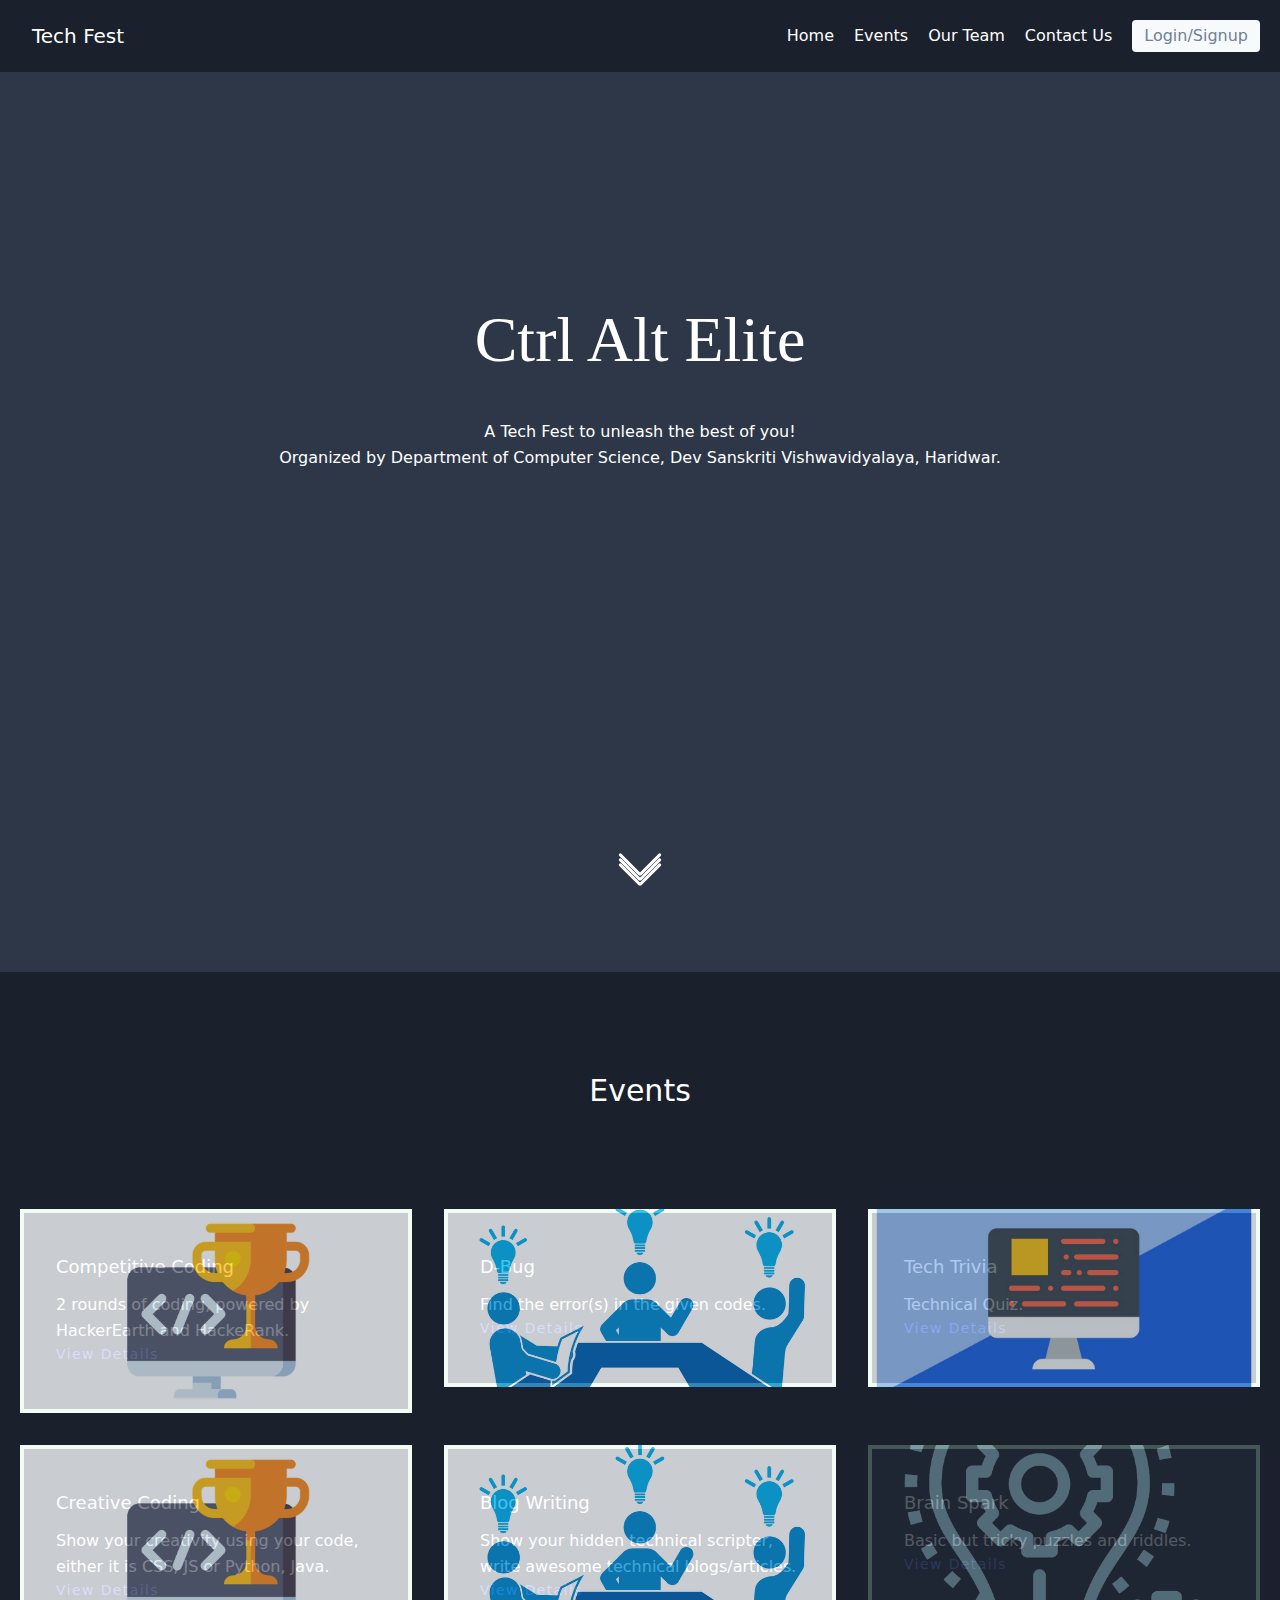
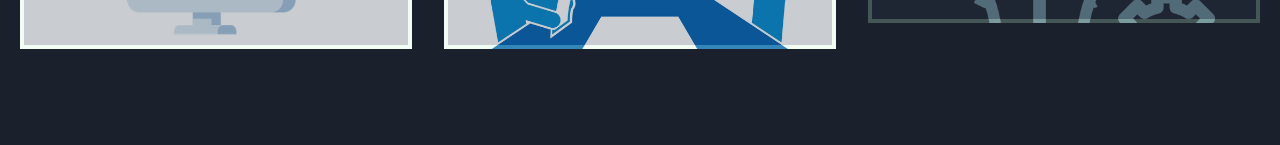
<file: index.html>
<!Doctype html>
<html>

<head>
	<title>Tech Fest</title>
	<meta name="viewport" content="width=device-width, initial-scale=1">
	<script src="static/js/countdown.js">
	</script>

	<link rel="stylesheet" href="https://use.fontawesome.com/releases/v5.12.1/css/all.css" crossorigin="anonymous" />
	<link rel="stylesheet" href="static/css/style.css">
	<link rel="stylesheet" href="static/css/tailwind.min.css">
</head>

<body>
	<header class="text-gray-600 body-font bg-gray-900" id="navbar">
		<div class="mx-auto flex flex-wrap p-5 flex-col md:flex-row items-center">
			<a class="flex title-font font-medium items-center text-gray-900 mb-4 md:mb-0">

				<span class="ml-3 text-xl text-white">Tech Fest</span>
    </a>
    <nav class="md:ml-auto flex flex-wrap items-center text-base justify-center">
      <a class="mr-5 hover:text-blue-500 text-white" href="#">Home</a>
      <a class="mr-5 hover:text-blue-500 text-white" href="#events">Events</a>
      <a class="mr-5 hover:text-blue-500 text-white" href="our-team.html">Our Team</a>
      <a class="mr-5 hover:text-blue-500 text-white" href="contact.html">Contact Us</a>
    </nav>
    <a href="login.html"><button class="inline-flex items-center bg-gray-100 border-0 py-1 px-3 focus:outline-none hover:bg-gray-200 rounded text-base mt-4 md:mt-0 hover:text-blue-500">Login/Signup
    </button></a>
    </div>
    </header>
       <section id="home" class="bg-gray-800">
         <div class="container px-5 py-24 mx-auto flex flex-wrap flex-col">
           <div class="flex flex-col text-center w-full">
        <h1 class="text-6xl font-medium title-font mb-4 text-white">Ctrl Alt Elite </h1>
        <h3 class="lg:w-2/3 mx-auto leading-relaxed text-base text-white">A Tech Fest to unleash the best of you!</h3>
        <h5 class="lg:w-2/3 mx-auto leading-relaxed text-base text-white">
            Organized by Department of Computer Science, Dev Sanskriti Vishwavidyalaya, Haridwar.
        </h5>
        <p id="countdown" class="text-red-800 text-4xl font-semibold"></p>
           </div>
         </div>
      <a href="#events" class="scroll-down arrows">
        <span></span>
        <span></span>
        <span></span>
</a>
    </section>
    <section class="text-white body-font bg-gray-900" id="events">
  <div class="container px-5 py-24 mx-auto">
    <div class="flex flex-col text-center w-full mb-20">
      <h1 class="sm:text-3xl text-4xl font-medium title-font mb-4 text-white">Events</h1>
      <!-- <p class="lg:w-2/3 mx-auto leading-relaxed text-base"></p> -->
    </div>
    <div class="flex flex-wrap -m-4">
      <div class="lg:w-1/3 sm:w-1/2 p-4">
        <div class="flex relative">
          <img alt="gallery" class="absolute inset-0 w-full h-full object-cover object-center" src="static/img/eve3.png">
          <div class="px-8 py-10 relative z-10 w-full border-4 border-green-200 bg-gray-800 opacity-25 hover:opacity-100">
            <h1 class="title-font text-lg font-medium text-white mb-3">Competitive Coding</h1>
            <p class="leading-relaxed">2 rounds of coding, powered by HackerEarth and HackeRank.</p>
            <a href="events/competitive_coding.html"><h2 class="tracking-widest text-sm title-font font-medium text-indigo-500 mb-1">View Details</h2></a>
          </div>
        </div>
      </div>
      <div class="lg:w-1/3 sm:w-1/2 p-4">
        <div class="flex relative">
          <img alt="gallery" class="absolute inset-0 w-full h-full object-cover object-center" src="static/img/eve4.png">
          <div class="px-8 py-10 relative z-10 w-full border-4 border-green-200 bg-gray-800 opacity-25 hover:opacity-100">
            <h1 class="title-font text-lg font-medium text-white mb-3">D-Bug</h1>
            <p class="leading-relaxed">Find the error(s) in the given codes.</p>
            <a href="events/dbug.html"><h2 class="tracking-widest text-sm title-font font-medium text-indigo-500 mb-1">View Details</h2></a>
          </div>
        </div>
      </div>
      <div class="lg:w-1/3 sm:w-1/2 p-4">
        <div class="flex relative">
          <img alt="gallery" class="absolute inset-0 w-full h-full object-cover object-center" src="static/img/img3.jpeg">
          <div class="px-8 py-10 relative z-10 w-full border-4 border-green-200 bg-gray-800 opacity-25 hover:opacity-100">
            <h1 class="title-font text-lg font-medium text-white mb-3">Tech Trivia</h1>
            <p class="leading-relaxed">Technical Quiz.</p>
            <a href="events/competitive_coding.html"><h2 class="tracking-widest text-sm title-font font-medium text-indigo-500 mb-1">View Details</h2></a>
          </div>
        </div>
      </div>
      <div class="lg:w-1/3 sm:w-1/2 p-4">
        <div class="flex relative">
          <img alt="gallery" class="absolute inset-0 w-full h-full object-cover object-center" src="static/img/eve3.png">
          <div class="px-8 py-10 relative z-10 w-full border-4 border-green-200 bg-gray-800 opacity-25 hover:opacity-100">
            <h1 class="title-font text-lg font-medium text-white mb-3">Creative Coding</h1>
            <p class="leading-relaxed">Show your creativity using your code, either it is CSS, JS or Python, Java.</p>
            <a href="events/competitive_coding.html"><h2 class="tracking-widest text-sm title-font font-medium text-indigo-500 mb-1">View Details</h2></a>
          </div>
        </div>
      </div>
      <div class="lg:w-1/3 sm:w-1/2 p-4">
        <div class="flex relative">
          <img alt="gallery" class="absolute inset-0 w-full h-full object-cover object-center" src="static/img/eve4.png">
          <div class="px-8 py-10 relative z-10 w-full border-4 border-green-200 bg-gray-800 opacity-25 hover:opacity-100">
            <h1 class="title-font text-lg font-medium text-white mb-3">Blog Writing</h1>
            <p class="leading-relaxed">Show your hidden technical scripter, write awesome technical blogs/articles.</p>
            <a href="events/competitive_coding.html"><h2 class="tracking-widest text-sm title-font font-medium text-indigo-500 mb-1">View Details</h2></a>
          </div>
        </div>
      </div>
      <div class="lg:w-1/3 sm:w-1/2 p-4">
        <div class="flex relative">
          <img alt="gallery" class="absolute inset-0 w-full h-full object-cover object-center" src="static/img/event1.png">
          <div class="px-8 py-10 relative z-10 w-full border-4 border-green-200 bg-gray-800 opacity-25 hover:opacity-100">
            <h1 class="title-font text-lg font-medium text-white mb-3">Brain Spark</h1>
            <p class="leading-relaxed">Basic but tricky puzzles and riddles.</p>
            <a href="events/competitive_coding.html"><h2 class="tracking-widest text-sm title-font font-medium text-indigo-500 mb-1">View Details</h2></a>
          </div>
        </div>
      </div>
    </div>
  </div>
</section>
    
</body>
</html>
</file>
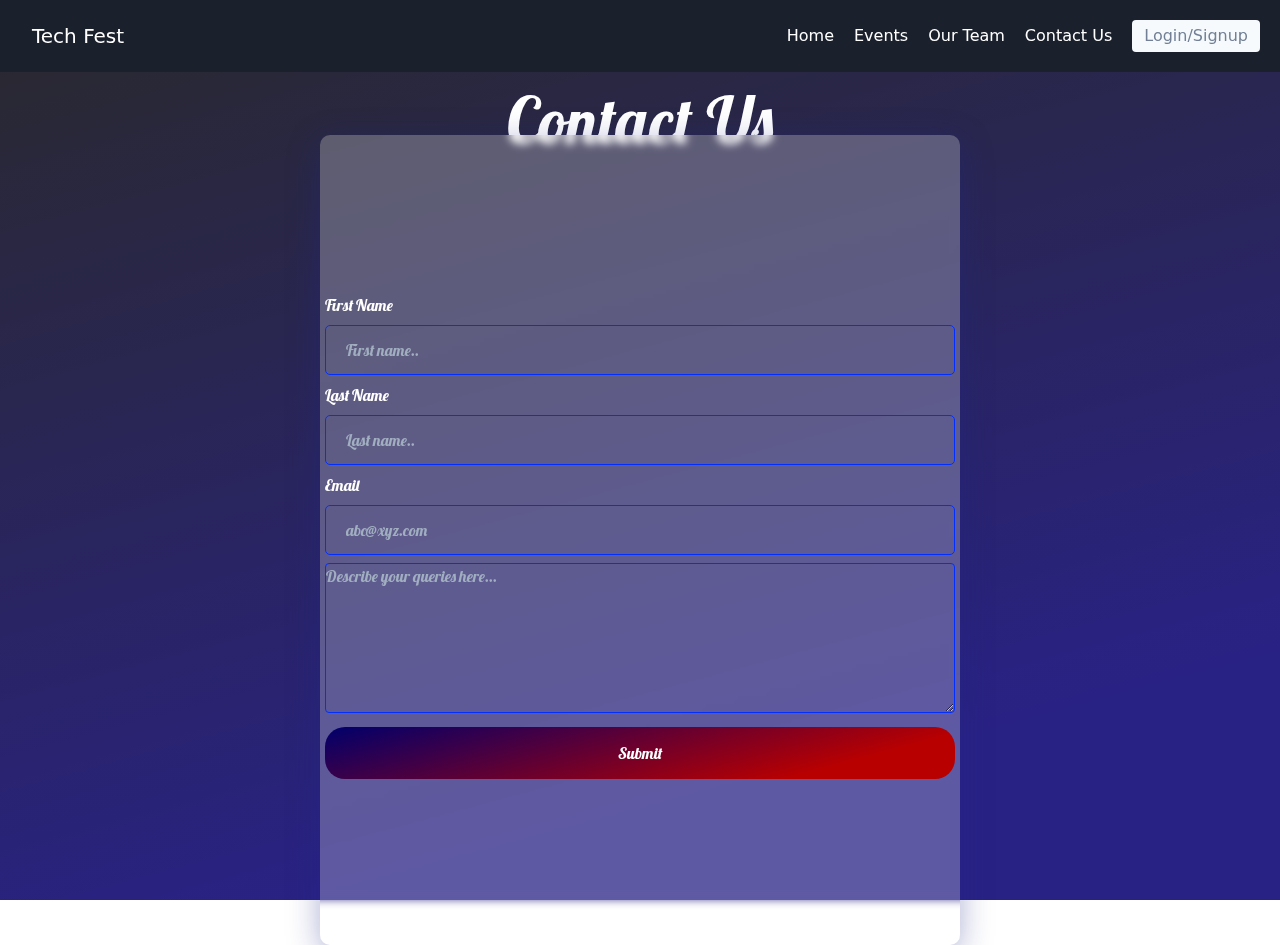
<file: contact.html>
<!DOCTYPE html>
<html lang="en">
<head>
    <meta charset="UTF-8">
    <meta http-equiv="X-UA-Compatible" content="IE=edge">
    <meta name="viewport" content="width=device-width, initial-scale=1.0">
    <link href="https://fonts.googleapis.com/css2?family=Lobster&display=swap" rel="stylesheet">
    <link rel="stylesheet" href="static/css/contact.css">
    <link rel="stylesheet" href="static/css/tailwind.min.css">
    <title>Any Query</title>
</head>
<body onload="setTimeout(myFunction, 8000);">
  <header class="text-gray-600 body-font bg-gray-900" id="navbar">
		<div class="mx-auto flex flex-wrap p-5 flex-col md:flex-row items-center">
			<a class="flex title-font font-medium items-center text-gray-900 mb-4 md:mb-0">

				<span class="ml-3 text-xl text-white">Tech Fest</span>
    </a>
    <nav class="md:ml-auto flex flex-wrap items-center text-base justify-center">
      <a class="mr-5 hover:text-blue-500 text-white" href="index.html">Home</a>
      <a class="mr-5 hover:text-blue-500 text-white" href="index.html#events">Events</a>
      <a class="mr-5 hover:text-blue-500 text-white" href="our-team.html">Our Team</a>
      <a class="mr-5 hover:text-blue-500 text-white" href="#">Contact Us</a>
    </nav>
    <a href="login.html"><button class="inline-flex items-center bg-gray-100 border-0 py-1 px-3 focus:outline-none hover:bg-gray-200 rounded text-base mt-4 md:mt-0 hover:text-blue-500">Login/Signup
    </button></a>
    </div>
    </header>
    <div class="main">
        <h1>Contact Us</h1>
    <div class="a">
        <div class="b">
         <form action="#">
                
                <label for="fname">First Name</label>
                <input type="text" id="fname" name="firstname" placeholder="First name..">
                
                <label for="lname">Last Name</label>
                <input type="text" id="lname" name="lastname" placeholder="Last name..">
                
                <label for="email">Email</label>
                <input type="email" id="email" name="email" placeholder="abc@xyz.com">
            
                <textarea placeholder="Describe your queries here..."></textarea>
            
                <input type="submit" value="Submit">
            
            </form>
        </div>
    </div>
</div>
<!-- <div id="loading">
    <h1 id=txt>Loading...........</h1>
    <h1 id=txt1>Loading...........</h1>
</div> -->
</body>
<!-- <script>
    function myFunction() {
        var l = document.getElementById("loading");
        var t = document.getElementById("txt");
        l.style.display="none";
        t.style.display="none";
    }
</script> -->
</html>
</file>
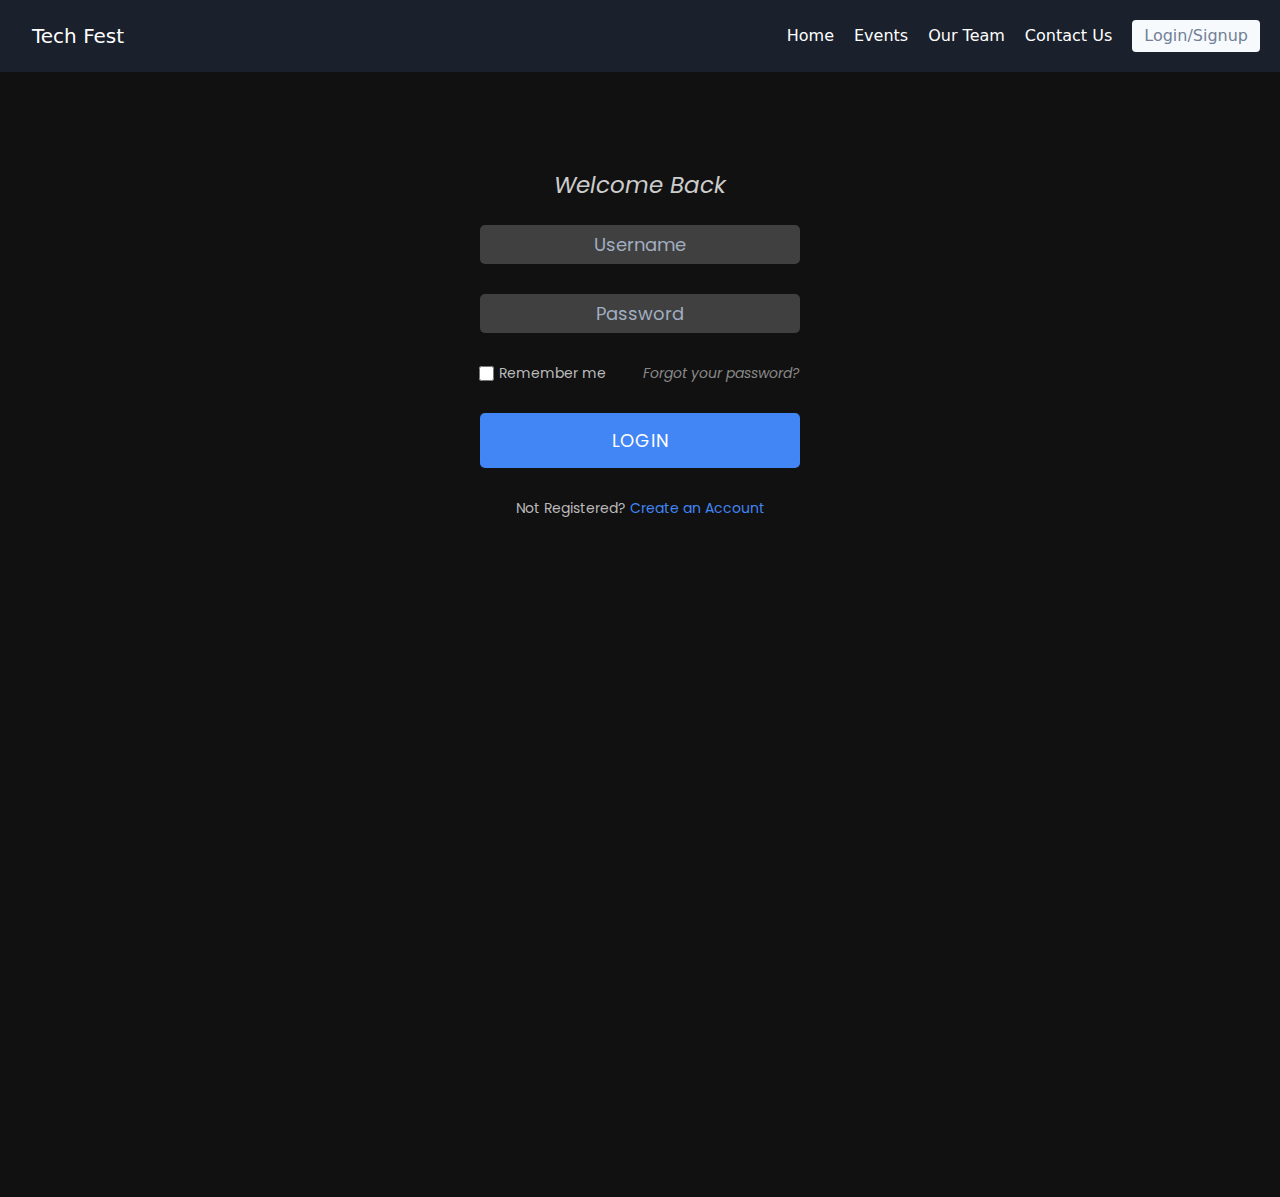
<file: login.html>
<!Doctype html>
<html>

<head>
	<title>Log In | Tech Fest</title>
	<meta name="viewport" content="width=device-width, initial-scale=1">

	<link rel="stylesheet" href="https://use.fontawesome.com/releases/v5.12.1/css/all.css" crossorigin="anonymous" />
	<!-- <link rel="stylesheet" href="static/css/style.css"> -->
	<link rel="stylesheet" href="static/css/tailwind.min.css">
	<link rel="stylesheet" href="static/css/loginsignup.css">
	<script src="https://cdnjs.cloudflare.com/ajax/libs/jquery/3.4.1/jquery.min.js" charset="utf-8">

	</script>
</head>

<body>
	<header class="text-gray-600 body-font bg-gray-900" id="navbar">
		<div class="mx-auto flex flex-wrap p-5 flex-col md:flex-row items-center">
			<a class="flex title-font font-medium items-center text-gray-900 mb-4 md:mb-0">
				<span class="ml-3 text-xl text-white">Tech Fest</span>
    </a>
    <nav class="md:ml-auto flex flex-wrap items-center text-base justify-center">
      <a class="mr-5 hover:text-green-500 text-white" href="index.html">Home</a>
      <a class="mr-5 hover:text-green-500 text-white" href="index.html#events">Events</a>
      <a class="mr-5 hover:text-green-500 text-white" href="our-team.html">Our Team</a>
      <a class="mr-5 hover:text-green-500 text-white" href="contact.html">Contact Us</a>
    </nav>
    <a href="#"><button class="inline-flex items-center bg-gray-100 border-0 py-1 px-3 focus:outline-none hover:bg-gray-200 rounded text-base mt-4 md:mt-0 hover:text-blue-500">Login/Signup
    </button></a>
    </div>
  </header>
<section id="login_page" class="bg-gray-800">
  <div class="container px-5 py-24 mx-auto flex flex-wrap flex-col">
  <!--form area start-->
    <div class="form">
      <!--login form start-->
    <form  action="" name=loginform onsubmit="return (loginvalidate());" method="post">
        <h3 >Welcome Back</h3> 
        <input id="f1name" class="user-input" type="text" name="Name" placeholder="Username" ></br>
        <input id="f1password" class="user-input"  maxlength="7" type="password" name="Password" placeholder="Password" ></br>
        <span ><p class="error">   </p> </span>
        <div class="options-01">
          <label  id="f3" class="remember-me"><input type="checkbox" name="">Remember me</label>
          <a href="#">Forgot your password?</a>
        </div>
        <input class="btn" type="submit" name="" value="LOGIN">

        <div class="options-02">
          <p>Not Registered? <a href="#">Create an Account</a></p>
        </div>
      </form>
      <!--login form end-->
      <!--signup form start-->
      <form class="signup-form"  action=""  onsubmit="return (signupvalidate());"  method="post" >
     
         <h3 >Welcome </h3>
        <input class="user-input"id="f2name" type="text" name="li" placeholder="Username" ></br>
        <input class="user-input"  id="f2rollnumber" maxlength="10"   type="tel"   name="rollno"  placeholder="Roll NO(Max 7 Digits)" ></br>
        <input class="user-input"  id="f2email" type="text" name="" placeholder="Email Address" ></br>
        <input class="user-input" id= "f2phone"maxlength="10" type="" name="" placeholder="Mobile Number" ></br>
        <input class="user-input" id="f2password"maxlength="7" type="password" name="" placeholder="Password" ></br>
        <input class="user-input" id="f2confirmpassword" maxlength="7"type="password" name="" placeholder=" Confirm Password" ></br>
        <span><p class= "singnuperror"></p></span>
        <input class="btn" type="submit" name="" value="SIGN UP">
        <div class="options-02">
          <p>Already Registered? <a href="#">Sign In</a></p>
        </div>
      </form>
      <!--signup form end-->
    </div>
    <!--form area end-->

    <script type="text/javascript">
    $('.options-02 a').click(function(){
      $('form').animate({
        height: "toggle", opacity: "toggle"
      }, "fast");
    });

    function  loginvalidate(){
      var name=document.getElementById("f1name").value;
      var password=document.getElementById("f1password").value;
  
 if(name =="" || password ==""){

  var error=document.getElementsByClassName("error");

       error[0].innerHTML= "Please fill the all the input";
       error[0].style.color="red";
      return false;
     }
     return true;
  }
  function  signupvalidate(){
      var name=document.getElementById("f2name").value;
      var rollno=document.getElementById("f2rollnumber").value;
      var email=document.getElementById("f2email").value;
     var phonenumber= document.getElementById("f2phone").value;
     var passwordsignup= document.getElementById("f2password").value;
     var confirmpassword= document.getElementById("f2confirmpassword").value;

 
 if(name =="" || passwordsignup =="" || rollno==""||email==""||confirmpassword==""|| phonenumber==""){

  var errors=document.getElementsByClassName("singnuperror");

       errors[0].innerHTML= "Please fill the all the input";
       errors[0].style.color="red";
      return false;

     }
if(rollno.length==7-1|| isNaN(rollno)){
      var errors=document.getElementsByClassName("singnuperror");

errors[0].innerHTML= "Rollno are not valid";
errors[0].style.color="red";
return false;
     }
     var atpostion=email.indexof("@");
     var dotposition=email.indexof(".");
     if(atpostion<1||dotposition<atpostion+2||dotposition+2>=email.length){
      var errors=document.getElementsByClassName("singnuperror");

errors[0].innerHTML= "please enter valid email address";
errors[0].style.color="red";
return false;
     }
     if(phonenumber.length==10||isNaN(phonenumber)){
      var errors=document.getElementsByClassName("singnuperror");
      errors[0].innerHTML= "PhoneNUMber not valid";
errors[0].style.color="red";
return false;

     }
    
if(passwordsignup!=confirmpassword){
      var errors=document.getElementsByClassName("singnuperror");
      errors[0].innerHTML= "password is not equals to confirm password";
 errors[0].style.color="red";
return false;

    }
     

     
     return true;
  }

  

    </script>
  </div>
</section>
</body>
</html>
</file>
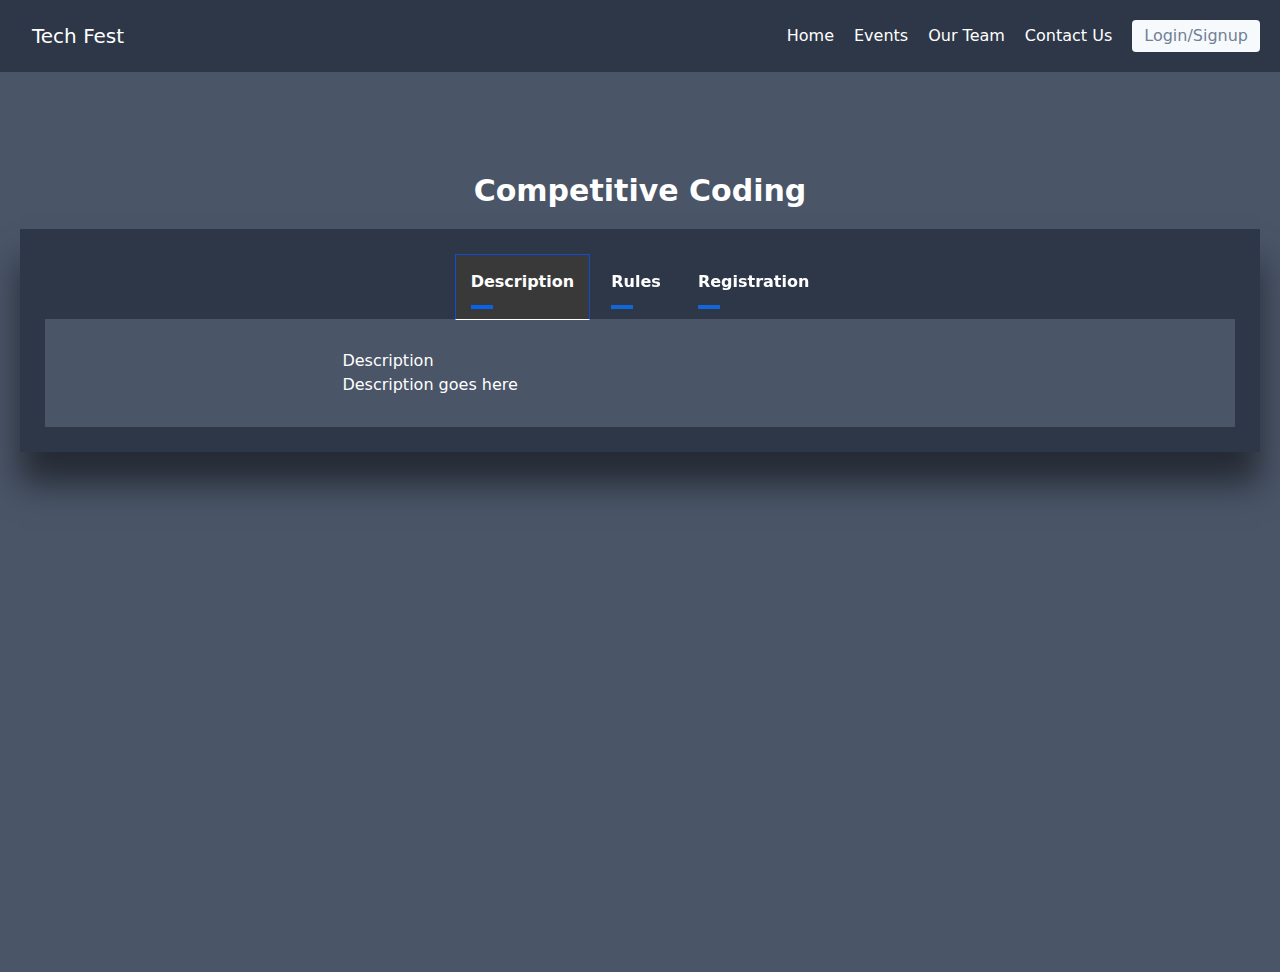
<file: events/competitive_coding.html>
<!Doctype html>
<html>

<head>
	<title>Tech Fest</title>
	<meta name="viewport" content="width=device-width, initial-scale=1">

	<link rel="stylesheet" href="https://use.fontawesome.com/releases/v5.12.1/css/all.css" crossorigin="anonymous" />
	<link rel="stylesheet" href="../static/css/style.css">
	<link rel="stylesheet" href="../static/css/tailwind.min.css">
	<link rel="stylesheet" href="../static/css/events.css">

</head>

<body>
	<header class="text-gray-600 body-font bg-gray-800" id="navbar">
		<div class="mx-auto flex flex-wrap p-5 flex-col md:flex-row items-center">
			<a class="flex title-font font-medium items-center text-gray-900 mb-4 md:mb-0">

				<span class="ml-3 text-xl text-white">Tech Fest</span>
    </a>
    <nav class="md:ml-auto flex flex-wrap items-center text-base justify-center">
      <a class="mr-5 hover:text-blue-500 text-white" href="../index.html">Home</a>
      <a class="mr-5 hover:text-blue-500 text-white" href="../index.html#events">Events</a>
      <a class="mr-5 hover:text-blue-500 text-white">Our Team</a>
      <a class="mr-5 hover:text-blue-500 text-white">Contact Us</a>
    </nav>
    <a href="../login.html"><button class="inline-flex items-center bg-gray-100 border-0 py-1 px-3 focus:outline-none hover:bg-gray-200 rounded text-base mt-4 md:mt-0 hover:text-blue-500">Login/Signup
    </button></a>
    </div>
    </header>
    <section class="text-white body-font bg-gray-700" id="event_detail">
    <div class="container px-5 py-24 mx-auto flex flex-wrap flex-col">
    <div class="flex flex-col text-center w-full">
      <h1 class="sm:text-3xl text-4xl font-semibold title-font mb-4 text-white">Competitive Coding</h1>
    <!-- <div class="flex flex-wrap -m-4"> -->
    <div class="tabset bg-gray-800">
  <!-- Tab 1 -->
  <input type="radio" name="tabset" id="tab1" aria-controls="description" checked>
  <label for="tab1">Description</label>
  <!-- Tab 2 -->
  <input type="radio" name="tabset" id="tab2" aria-controls="rules">
  <label for="tab2">Rules</label>
  <!-- Tab 3 -->
  <input type="radio" name="tabset" id="tab3" aria-controls="registration">
  <label for="tab3">Registration</label>
  
  <div class="tab-panels bg-gray-700 text-left">
    <section id="description" class="tab-panel">
      <h2>Description</h2>
      <p>Description goes here </p>
  </section>
    <section id="rules" class="tab-panel">
      <h2>Rules</h2>
      <p>Rules goes here.</p>
    </section>
    <section id="registration" class="tab-panel">
      <h2>Registration</h2>
      <p>Registration Form here.</p>
    </section>
  </div>
<!-- </div> -->
</div>
  </div>
    </div>
  </body>
</html>
</file>
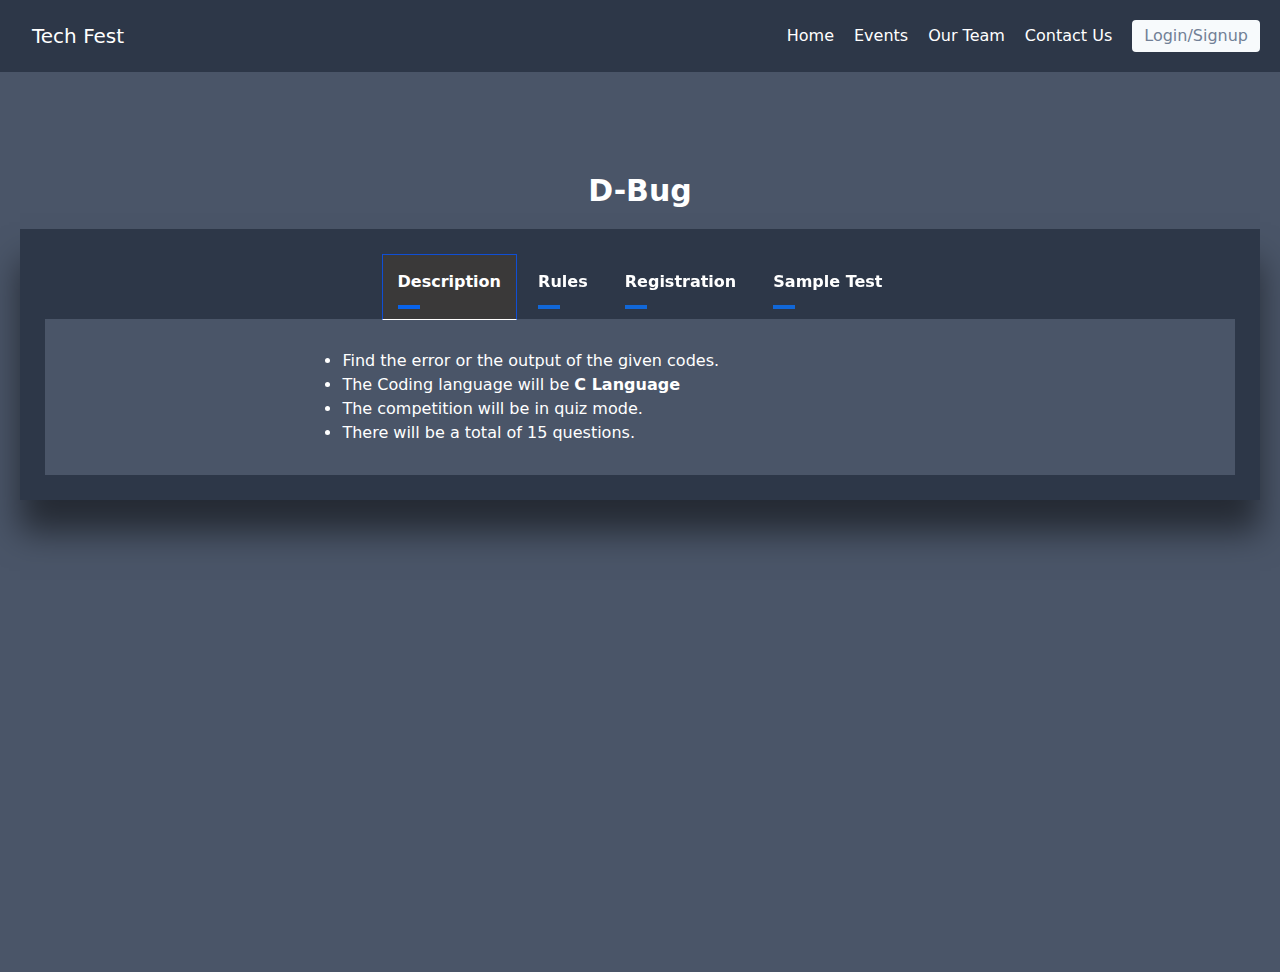
<file: events/dbug.html>
<!Doctype html>
<html>

<head>
	<title>Tech Fest</title>
	<meta name="viewport" content="width=device-width, initial-scale=1">

	<link rel="stylesheet" href="https://use.fontawesome.com/releases/v5.12.1/css/all.css" crossorigin="anonymous" />
	<link rel="stylesheet" href="../static/css/style.css">
	<link rel="stylesheet" href="../static/css/tailwind.min.css">
	<link rel="stylesheet" href="../static/css/events.css">

</head>

<body>
	<header class="text-gray-600 body-font bg-gray-800" id="navbar">
		<div class="mx-auto flex flex-wrap p-5 flex-col md:flex-row items-center">
			<a class="flex title-font font-medium items-center text-gray-900 mb-4 md:mb-0">

				<span class="ml-3 text-xl text-white">Tech Fest</span>
    </a>
    <nav class="md:ml-auto flex flex-wrap items-center text-base justify-center">
      <a class="mr-5 hover:text-green-500 text-white" href="../index.html">Home</a>
      <a class="mr-5 hover:text-green-500 text-white" href="../index.html#events">Events</a>
      <a class="mr-5 hover:text-green-500 text-white">Our Team</a>
      <a class="mr-5 hover:text-green-500 text-white">Contact Us</a>
    </nav>
    <a href="../login.html"><button class="inline-flex items-center bg-gray-100 border-0 py-1 px-3 focus:outline-none hover:bg-gray-200 rounded text-base mt-4 md:mt-0 hover:text-blue-500">Login/Signup
    </button></a>
    </div>
    </header>
    <section class="text-white body-font bg-gray-700" id="event_detail">
    <div class="container px-5 py-24 mx-auto flex flex-wrap flex-col">
    <div class="flex flex-col text-center w-full">
      <h1 class="sm:text-3xl text-4xl font-semibold title-font mb-4 text-white">D-Bug</h1>
    <!-- <div class="flex flex-wrap -m-4"> -->
    <div class="tabset bg-gray-800">
  <!-- Tab 1 -->
  <input type="radio" name="tabset" id="tab1" aria-controls="description" checked>
  <label for="tab1">Description</label>
  <!-- Tab 2 -->
  <input type="radio" name="tabset" id="tab2" aria-controls="rules">
  <label for="tab2">Rules</label>
  <!-- Tab 3 -->
  <input type="radio" name="tabset" id="tab3" aria-controls="registration">
  <label for="tab3">Registration</label>
  <!-- Tab 4 -->
  <input type="radio" name="tabset" id="tab4" aria-controls="sample-test">
  <label for="tab4">Sample Test</label>
  
  <div class="tab-panels bg-gray-700 text-left">
    <section id="description" class="tab-panel">
      <!-- <h2>Description</h2> -->
      <p>
        <li>Find the error or the output of the given codes.</li>
        <li>The Coding language will be <b>C Language</b></li>
        <li>The competition will be in quiz mode.</li>
        <li>There will be a total of 15 questions.</li>
      </p>
  </section>
    <section id="rules" class="tab-panel">
      <!-- <h2>Rules</h2> -->
      <p>
        <li>The time limit to attempt the quiz is 20 minutes.</li>
        <li>A timer will be displayed on the top of screen.</li>
        <li>The timer will start once you enter to the quiz.</li>
        <li>Answers submitted after 20 minutes will NOT be considered for evaluation.</li>
        <li>Scores will be released after the end of event, and a copy of the same will be mailed to you.</li>
      </p>
    </section>
    <section id="registration" class="tab-panel">
      <!-- <h2>Registration</h2> -->
      <p>Registration Form here.</p>
    </section>
    <section id="sample-test" class="tab-panel">
      <p>Attempt a sample test to be familiar with the actual test.</p><br>
      <a href="../quiz/dbug-sample.html" target="_blank"><button class="inline-flex items-center bg-gray-800 border-0 py-1 px-3 focus:outline-none hover:bg-gray-200 rounded text-gray-100 mt-4 md:mt-0 hover:text-blue-500">Start Sample Test
    </button></a>
    </section>
  </div>
<!-- </div> -->
</div>
  </div>
    </div>
  </body>
</html>
</file>
<file: static/css/contact.css>
*{
    margin: 0;
    padding: 0;
    box-sizing: border-box;
}
body{
    background :linear-gradient(165deg,#29292c,#292285 80%) no-repeat;
    background-attachment: fixed;
}
::-webkit-scrollbar{
    display: none;
}
::placeholder{
    color: white;
}
.main{
    display: flex;
    justify-content: center;
    overflow: hidden;
}
.main h1{
    /* position:fixed;
    top:10%; */
    color: white;
    font-family: 'Lobster', cursive;
    font-size: 4rem;
    mix-blend-mode: screen;  
}
.a{
    height: 90vh;
    width: 50vw;
    /* border: 2px solid black; */
    background-image: linear-gradient(165deg,blue,rgb(0 255 119) 80%);
    position: absolute;
    display: flex;
    justify-content: center;
    align-items: center;
    top:15%;
    background: rgba( 255, 255, 255, 0.25 );
    box-shadow: 0 8px 32px 0 rgba( 31, 38, 135, 0.37 );
    backdrop-filter: blur( 4px );
    border-radius: 10px;
}
.b{
    /* border: 2px solid red; */
    /* height: 50vh; */
    width: 50vw;
    font-family: 'Lobster', cursive;
    padding: 5px;
    color: white;
}
input[type=text],input[type=email], select {
    width: 100%;
    padding: 12px 20px;
    margin: 8px 0;
    background-color: transparent;
    color: white;
    display: inline-block;
    border:none;
    outline:none;
    border: 1px solid rgb(0, 47, 255);
    border-radius: 5px;
    box-sizing: border-box;
    font-family: 'Lobster', cursive;
}
input[type=text]:focus {
    border:none;
  }
  
input[type=submit] {
    width: 100%;
    background-image:linear-gradient(165deg,#00006b,#b90000 80%);
    color: white;
    padding: 14px 20px;
    margin: 8px 0;
    border: none;
    border-radius: 20px;
    cursor: pointer;
    font-family: 'Lobster', cursive;
}
textarea {
  width: 100%;
  height: 150px;
  padding: 12px 20px;
  box-sizing: border-box;
  border: 1px solid rgb(0, 47, 255);
  color: white;
  border-radius: 4px;
  background-color:transparent;
  font-size: 16px;
  resize: none;
}
#loading{
  background-color:rgb(0, 0, 0);
  position: fixed;
  height: 100%;
  width: 100%;
  z-index: 10;
}
#txt{
    font-family: 'Lobster', cursive;
    font-size: 5rem;
    top: 40%;
    right: 30%;
    color: blue;
    position: absolute;
    animation-name: animate;
    animation-duration: 5s;
    animation-iteration-count: infinite ;
    animation-fill-mode: both ;
    
}
#txt1{
    font-family: 'Lobster', cursive;
    font-size: 5rem;
    top: 40%;
    right: 30.5%;
    color: cyan;
    position: absolute;
    animation-name: animate;
    animation-duration: 5s;
    animation-iteration-count: infinite ;
    animation-fill-mode: both ;
    
}
@keyframes animate {
    0%  {filter:hue-rotate(0deg);}
    100%    {filter:hue-rotate(360deg);}
}
@media screen and (max-width:280px) {
    body{
        display: none;
    }
}
@media screen and (min-width:280px) and (max-width:400px) {
    #loading h1{
        font-size: 2rem;
    }
    .main h1{
        font-size: 1rem;
    }
}
@media screen and (min-width:400px) and (max-width:590px) {
    #loading h1{
        font-size: 3rem;
    }
    .main h1{
        font-size: 2rem;
    }
}
@media screen and (min-width:590px) and (max-width:700px) {
    #loading h1{
        font-size: 4rem;
    }
    .main h1{
        font-size: 3rem;
    }
}
</file>
<file: static/css/loginsignup.css>
/* Responsive CSS */

@import url('https://fonts.googleapis.com/css2?family=Poppins:wght@100;200;300;400;500;600;700;800;900&display=swap');

*{
  /* margin: 0;
  padding: 0; */
  box-sizing: border-box;
  text-decoration: none;
}


#login_page{
  height: 125vh;
  /* display: flex; */
  justify-content: center; 
  align-items: center;
  background: #111;
}

.form{
  z-index: 1;
  font-family: "Poppins", sans-serif;
  position: relative;
  /* width: 320px; */
  text-align: center;
}

.form  h3{
  z-index: 1;
  color: #ccc;
  font-size: 23px;
  margin-bottom: 22px;
  font-style: italic;
}

.form .signup-form{
  display: none;
  flex: auto;
}

.form .user-input{
  width: 320px;
  height: 39px;
  margin-bottom: 30px;
  outline: none;
  border: none;
  background: rgba(255, 255, 255, 0.2);
  color: #fff;
  font-size: 18px;
  text-align: center;
  border-radius: 5px;
  transition: 0.5s;
  transition-property: border-left, border-right, box-shadow;
}

.form .user-input:hover, .form .user-input:focus, .form .user-input:active{
  border-left: solid 8px #4285F4;
  border-right: solid 8px #4285F4;
  box-shadow: 0 0 100px rgba(66, 133, 244, 0.8);
}

.form .options-01{
  margin-bottom: 50px;
  margin-left: 37%;
  width: 320px;
  text-align: center;
  
}

.form .options-01 input{
  width: 15px;
  height: 15px;
  margin-right: 5px;
}

.form .options-01 .remember-me{
  color: #bbb;
  font-size: 14px;
  display: flex;
  align-items: center;
  float: left;
  cursor: pointer;
}

.form .options-01 a{
  color: #888;
  font-size: 14px;
  font-style: italic;
  float: right;
}

.form .btn{
  outline: none;
  border: none;
  width: 320px;
  height: 55px;
  background: #4285F4;
  color: #fff;
  font-size: 18px;
  letter-spacing: 1px;
  border-radius: 5px;
  cursor: pointer;
  transition: 0.5s;
  transition-property: border-left, border-right, box-shadow;
}

.form .btn:hover{
  border-left: solid 8px rgba(255, 255, 255, 0.5);
  border-right: solid 8px rgba(255, 255, 255, 0.5);
  box-shadow: 0 0 100px rgba(66, 133, 244, 0.8);
}

.form .options-02{
  color: #bbb;
  font-size: 14px;
  margin-top: 30px;
}

.form .options-02 a{
  color: #4285F4;
}

/* Responsive CSS */

 @media screen and (max-width: 400px){
  .form{
    width: 95%;
  }

  .form .user-input{
    width: 100%
  }

  .form .btn{
    width: 100%;
  }

  .form .options-01{
    margin-left: 0;
  }
}
</file>
<file: static/css/events.css>
#event_detail{
  height: 100vh;
}

/*
 CSS for the main interaction
*/
.tabset > input[type="radio"] {
  position: absolute;
  left: -200vw;
}

.tabset .tab-panel {
  display: none;
}

.tabset > input:first-child:checked ~ .tab-panels > .tab-panel:first-child,
.tabset > input:nth-child(3):checked ~ .tab-panels > .tab-panel:nth-child(2),
.tabset > input:nth-child(5):checked ~ .tab-panels > .tab-panel:nth-child(3),
.tabset > input:nth-child(7):checked ~ .tab-panels > .tab-panel:nth-child(4),
.tabset > input:nth-child(9):checked ~ .tab-panels > .tab-panel:nth-child(5),
.tabset > input:nth-child(11):checked ~ .tab-panels > .tab-panel:nth-child(6) {
  display: block;
}

/*
 Styling
*/
/* body {
  font: 16px/1.5em "Overpass", "Open Sans", Helvetica, sans-serif;
  color: #333;
  font-weight: 300;
} */

.tabset > label {
  position: relative;
  display: inline-block;
  padding: 15px 15px 25px;
  border: 1px solid transparent;
  border-bottom: 0;
  cursor: pointer;
  font-weight: 600;
}

.tabset > label::after {
  content: "";
  position: absolute;
  left: 15px;
  bottom: 10px;
  width: 22px;
  height: 4px;
  background: #1167d8;
}

.tabset > label:hover,
.tabset > input:focus + label {
  color: rgb(81, 114, 224);
}

.tabset > label:hover::after,
.tabset > input:focus + label::after,
.tabset > input:checked + label::after {
  background: rgb(8, 99, 235);
}

.tabset > input:checked + label {
  border-color: rgb(15, 78, 212);
  border-bottom: 1px solid #fff;
  margin-bottom: -1px;
  background-color: rgb(58, 57, 57)
}

.tab-panel {
  padding-left: 25%;
  padding-right: 25%;
  padding-top: 30px;
  padding-bottom: 30px;
  /* border-top: 1px solid #ccc; */
}

/*
 Demo purposes only
*/
*,
*:before,
*:after {
  box-sizing: border-box;
}

/* body {
  padding: 30px;
} */

.tabset {
  /* max-width: 65em; */
  box-shadow: 0 2rem 2rem #00000080;
  padding: 2%;
}
</file>
<file: static/css/style.css>
/* css reset */
*{
    margin : 0;
    padding :0;
    
}

html{
    scroll-behavior: smooth;
}
#navbar {
	position:sticky;
	top:0;
}

/* Home Section  */
#home{
    height: 100vh;
}
/* #home::before{
    content : "";
    background: url('../Img/bg1.jpg') no-repeat center center/cover;
    position: absolute;
    /* border: 20px solid #ededed; */
    /* height: 100%;
    width: 100%;
    z-index: -2;
    opacity: 0.89;

}*/
#home h1{
    text-align: center;
    font-family: 'Bree Serif', serif;
    padding: 0px 15px 15px 15px;
    margin-top: 10%;
}
/* Scroll button */
.scroll-down.arrows span {
  position: absolute;
  display: inline-block;
  bottom: 30px;
  height: 30px;
  width: 2px;
  left: calc(50% - 1px);
  animation: animateArrows 1.25s infinite linear;
}
@keyframes animateArrows {
  0%, 40%, 100% {
    opacity: 0;
  }
  75% {
    opacity: 1;
  }
}
.scroll-down.arrows span:first-child {
  bottom: 25px;
  animation-delay: 0s;
}
.scroll-down.arrows span:nth-child(2) {
  bottom: 20px;
  animation-delay: .33s;
}
.scroll-down.arrows span:last-child {
  bottom:  15px;
  animation-delay: .66s;
}
.scroll-down.arrows span::before,
.scroll-down.arrows span::after {
  position: absolute;
  content: "";
  width: 3px;
  height: 100%;
  top: 0;
  left: 0;
  background: #fff;
  border-radius: 3px;
}
.scroll-down.arrows span::before {
  transform-origin: bottom;
  transform: rotate(-45deg);
}
.scroll-down.arrows span::after {
  transform-origin: bottom;
  margin-left: -1px;
  transform: rotate(45deg);
}
</file>
